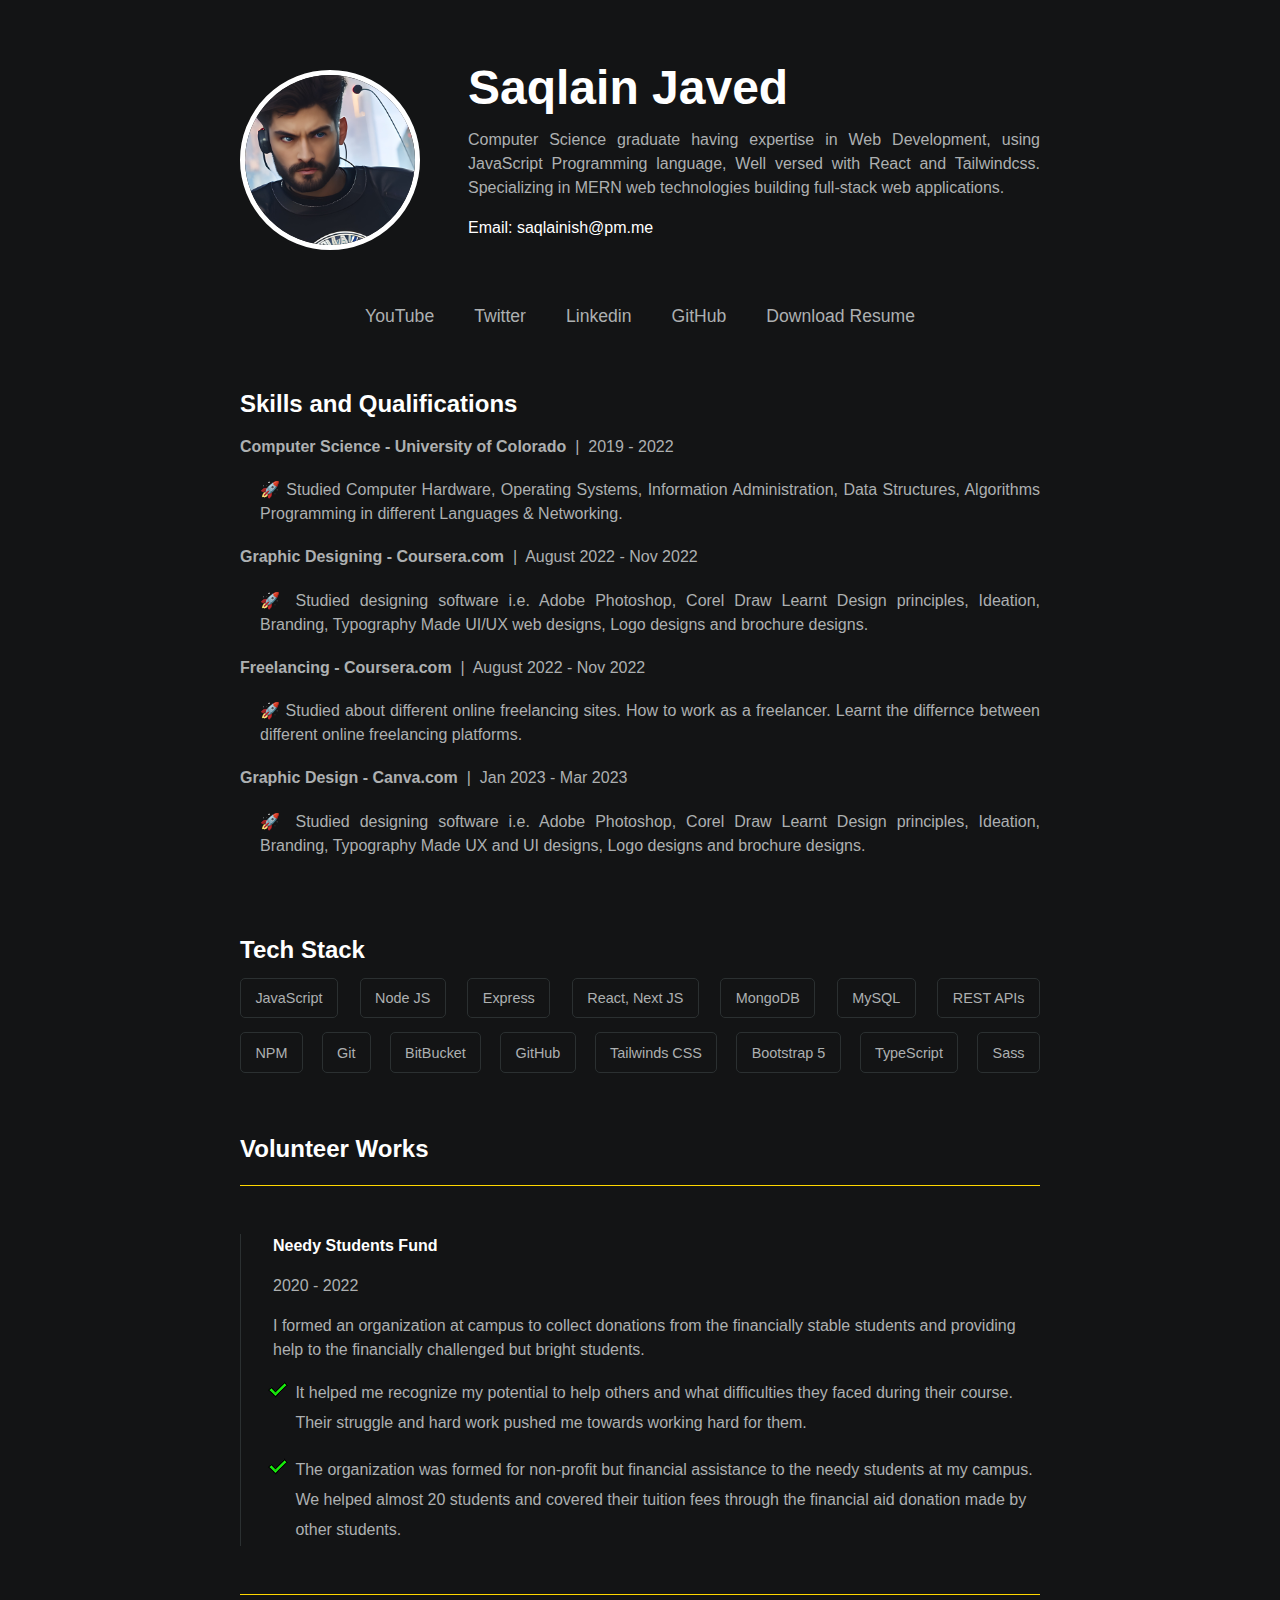
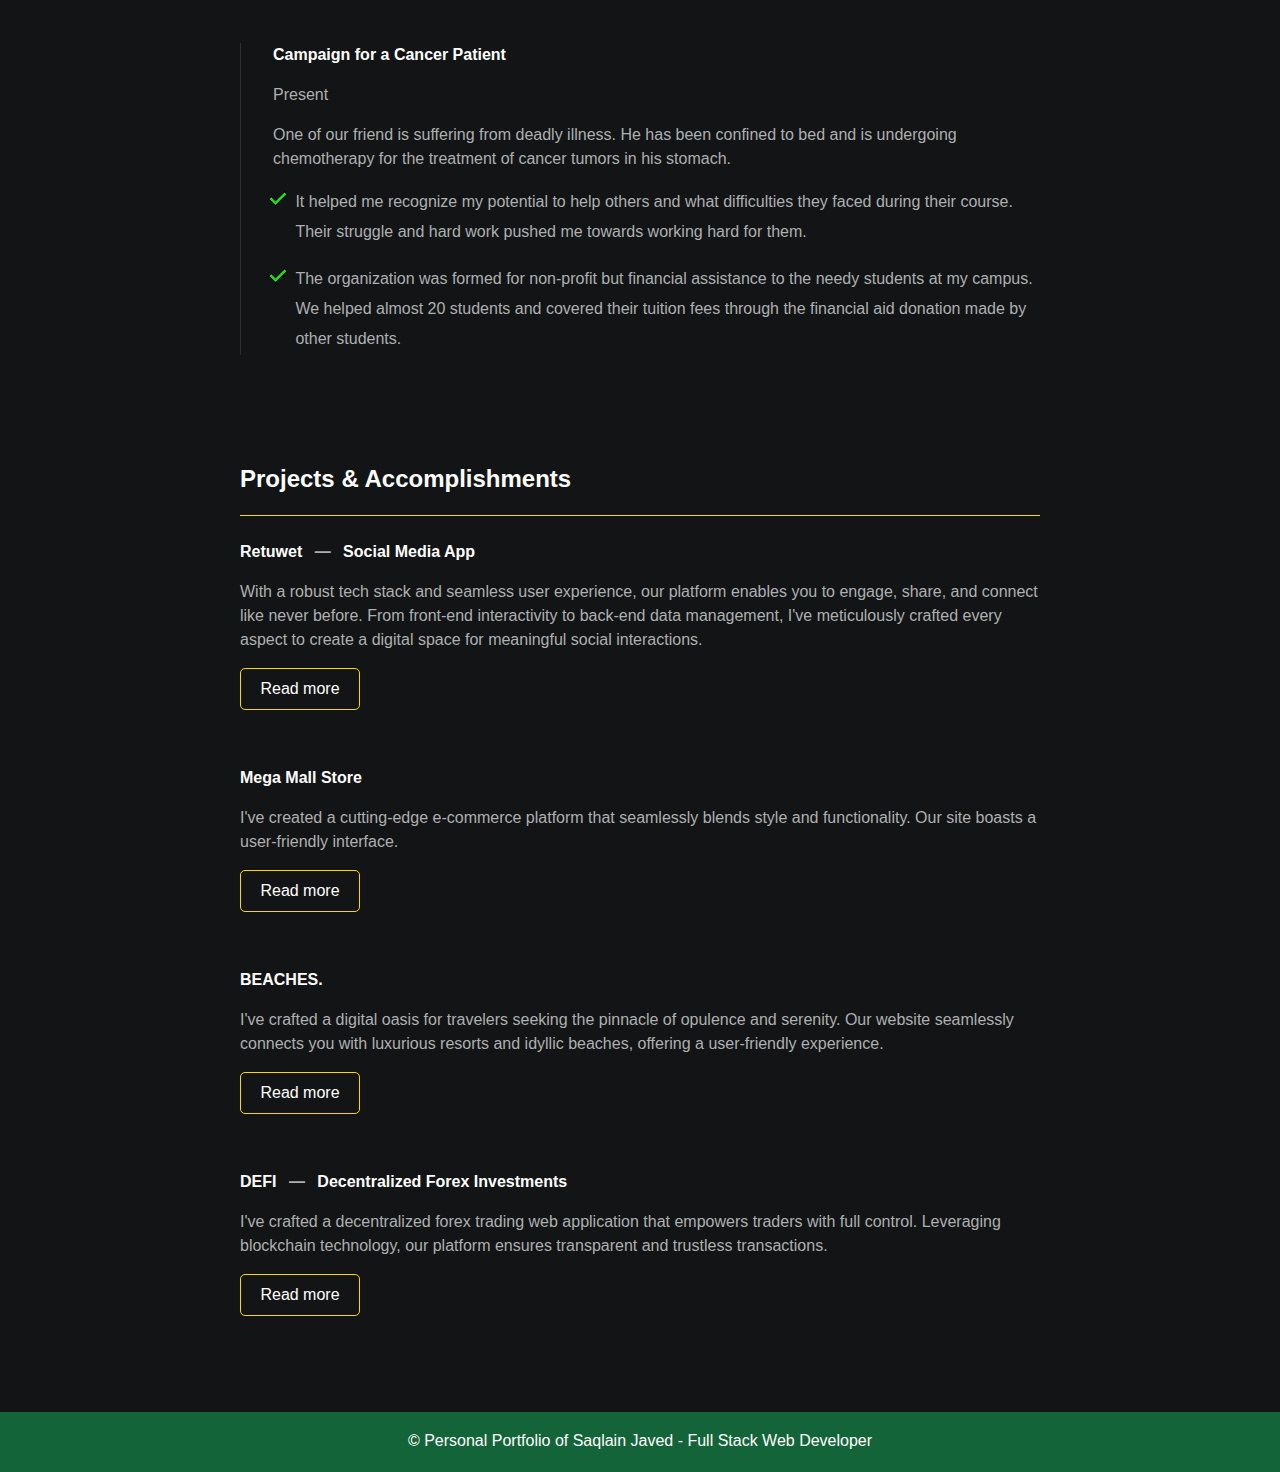
<file: index.html>
<!DOCTYPE html>
<html lang="en">
  <head>
    <meta charset="UTF-8" />
    <meta name="viewport" content="width=device-width, initial-scale=1.0" />
    <title>Saqlain Javed | Digital Resume</title>
    <link rel="stylesheet" href="./css/main.css" />
    <link rel="icon" type="image/x-icon" href="./images/favicon.png" />
  </head>
  <body>
    <div id="container--main">
      <section id="wrapper--hero" class="section--page">
        <img
          id="profile-pic"
          src="./images/profile_pic.jpg"
          alt="profile picture"
        />
        <div>
          <h1 id="user-name">Saqlain Javed</h1>
          <p id="bio">
            Computer Science graduate having expertise in Web Development, using
            JavaScript Programming language, Well versed with React and
            Tailwindcss. Specializing in MERN web technologies building
            full-stack web applications.
          </p>
          <p id="email">Email: saqlainish@pm.me</p>
        </div>
      </section>

      <section id="section--page">
        <div id="socials--list">
          <a href="#" target="_blank">YouTube</a>
          <a href="#" target="_blank">Twitter</a>
          <a href="#" target="_blank">Linkedin</a>
          <a href="#" target="_blank">GitHub</a>
          <a href="#" target="_blank">Download Resume</a>
        </div>
      </section>

      <section class="section--page">
        <h2>Skills and Qualifications</h2>
        <ul id="qualifications--list">
          <li>
            <strong>Computer Science - University of Colorado</strong>
            <span>&nbsp;|&nbsp; 2019 - 2022</span>
          </li>
          <p class="margin">
            🚀 Studied Computer Hardware, Operating Systems, Information
            Administration, Data Structures, Algorithms Programming in different
            Languages & Networking.
          </p>
          <li>
            <strong>Graphic Designing - Coursera.com</strong>
            <span>&nbsp;|&nbsp; August 2022 - Nov 2022 </span>
          </li>
          <p class="margin">
            🚀 Studied designing software i.e. Adobe Photoshop, Corel Draw
            Learnt Design principles, Ideation, Branding, Typography Made UI/UX
            web designs, Logo designs and brochure designs.
          </p>
          <li>
            <strong>Freelancing - Coursera.com</strong>
            <span>&nbsp;|&nbsp; August 2022 - Nov 2022 </span>
          </li>
          <p class="margin">
            🚀 Studied about different online freelancing sites. How to work as
            a freelancer. Learnt the differnce between different online
            freelancing platforms.
          </p>
          <li>
            <strong>Graphic Design - Canva.com</strong>
            <span>&nbsp;|&nbsp; Jan 2023 - Mar 2023 </span>
          </li>
          <p class="margin">
            🚀 Studied designing software i.e. Adobe Photoshop, Corel Draw
            Learnt Design principles, Ideation, Branding, Typography Made UX and
            UI designs, Logo designs and brochure designs.
          </p>
        </ul>
      </section>

      <section class="section--page">
        <h2>Tech Stack</h2>
        <div id="wrapper--techstack__items">
          <div class="card--techstack"><span>JavaScript</span></div>
          <div class="card--techstack"><span>Node JS</span></div>

          <div class="card--techstack"><span>Express</span></div>
          <div class="card--techstack"><span>React, Next JS</span></div>
          <div class="card--techstack"><span>MongoDB</span></div>

          <div class="card--techstack"><span>MySQL</span></div>
          <div class="card--techstack"><span>REST APIs</span></div>
          <div class="card--techstack"><span>NPM</span></div>

          <div class="card--techstack"><span>Git</span></div>
          <div class="card--techstack"><span>BitBucket</span></div>
          <div class="card--techstack"><span>GitHub</span></div>

          <div class="card--techstack"><span>Tailwinds CSS</span></div>

          <div class="card--techstack"><span>Bootstrap 5</span></div>
          <div class="card--techstack"><span>TypeScript</span></div>

          <div class="card--techstack"><span>Sass</span></div>
        </div>
      </section>

      <section id="work-history-wrapper" class="section--page">
        <h2>Volunteer Works</h2>
        <div class="line-break"></div>

        <div class="card--work-history">
          <strong>Needy Students Fund</strong>
          <p>2020 - 2022</p>
          <p>
            I formed an organization at campus to collect donations from the
            financially stable students and providing help to the financially
            challenged but bright students.
          </p>

          <ul id="tick--mark">
            <li>
              It helped me recognize my potential to help others and what
              difficulties they faced during their course. Their struggle and
              hard work pushed me towards working hard for them.
            </li>
            <li>
              The organization was formed for non-profit but financial
              assistance to the needy students at my campus. We helped almost 20
              students and covered their tuition fees through the financial aid
              donation made by other students.
            </li>
          </ul>
        </div>
        <div class="line-break"></div>
        <div class="card--work-history">
          <strong>Campaign for a Cancer Patient</strong>
          <p>Present</p>
          <p>
            One of our friend is suffering from deadly illness. He has been
            confined to bed and is undergoing chemotherapy for the treatment of
            cancer tumors in his stomach.
          </p>

          <ul id="tick--mark">
            <li>
              It helped me recognize my potential to help others and what
              difficulties they faced during their course. Their struggle and
              hard work pushed me towards working hard for them.
            </li>
            <li>
              The organization was formed for non-profit but financial
              assistance to the needy students at my campus. We helped almost 20
              students and covered their tuition fees through the financial aid
              donation made by other students.
            </li>
          </ul>
        </div>
      </section>

      <section class="section--page">
        <h2>Projects & Accomplishments</h2>
        <div class="line-break"></div>

        <div class="card--project">
          <h4>
            Retuwet <span class="hyphen-space">&#8212;</span> Social Media App
          </h4>
          <p>
            With a robust tech stack and seamless user experience, our platform
            enables you to engage, share, and connect like never before. From
            front-end interactivity to back-end data management, I've
            meticulously crafted every aspect to create a digital space for
            meaningful social interactions.
            <a href="./retuwet.html">Read more</a>
          </p>
        </div>
        <div class="card--project">
          <h4>Mega Mall Store</h4>

          <p>
            I've created a cutting-edge e-commerce platform that seamlessly
            blends style and functionality. Our site boasts a user-friendly
            interface.
            <a href="./mega_mall.html">Read more</a>
          </p>
        </div>
        <div class="card--project">
          <h4>BEACHES.</h4>

          <p>
            I've crafted a digital oasis for travelers seeking the pinnacle of
            opulence and serenity. Our website seamlessly connects you with
            luxurious resorts and idyllic beaches, offering a user-friendly
            experience.
            <a href="./beaches.html">Read more</a>
          </p>
        </div>
        <div class="card--project">
          <h4>
            DEFI <span class="hyphen-space">&#8212;</span> Decentralized Forex
            Investments
          </h4>

          <p>
            I've crafted a decentralized forex trading web application that
            empowers traders with full control. Leveraging blockchain
            technology, our platform ensures transparent and trustless
            transactions.
            <a href="./defi.html">Read more</a>
          </p>
        </div>
      </section>
    </div>
    <footer>
      <p>
        &copy; Personal Portfolio of Saqlain Javed - Full Stack Web Developer
      </p>
    </footer>

    <script>
      const style = {
        color: "black",
        backgroundColor: "red",
      };
      const card = document.querySelectorAll(".card--techstack");
      const cardSpan = document.querySelectorAll(".card--techstack span");
      card.forEach((cardHover) => {
        cardHover.addEventListener("mouseenter", function () {
          cardHover.children[0].style.color = "black";
        });
        cardHover.addEventListener("mouseleave", function () {
          cardHover.children[0].style.color = "#adb0b1";
        });
      });
    </script>
  </body>
</html>
</file>
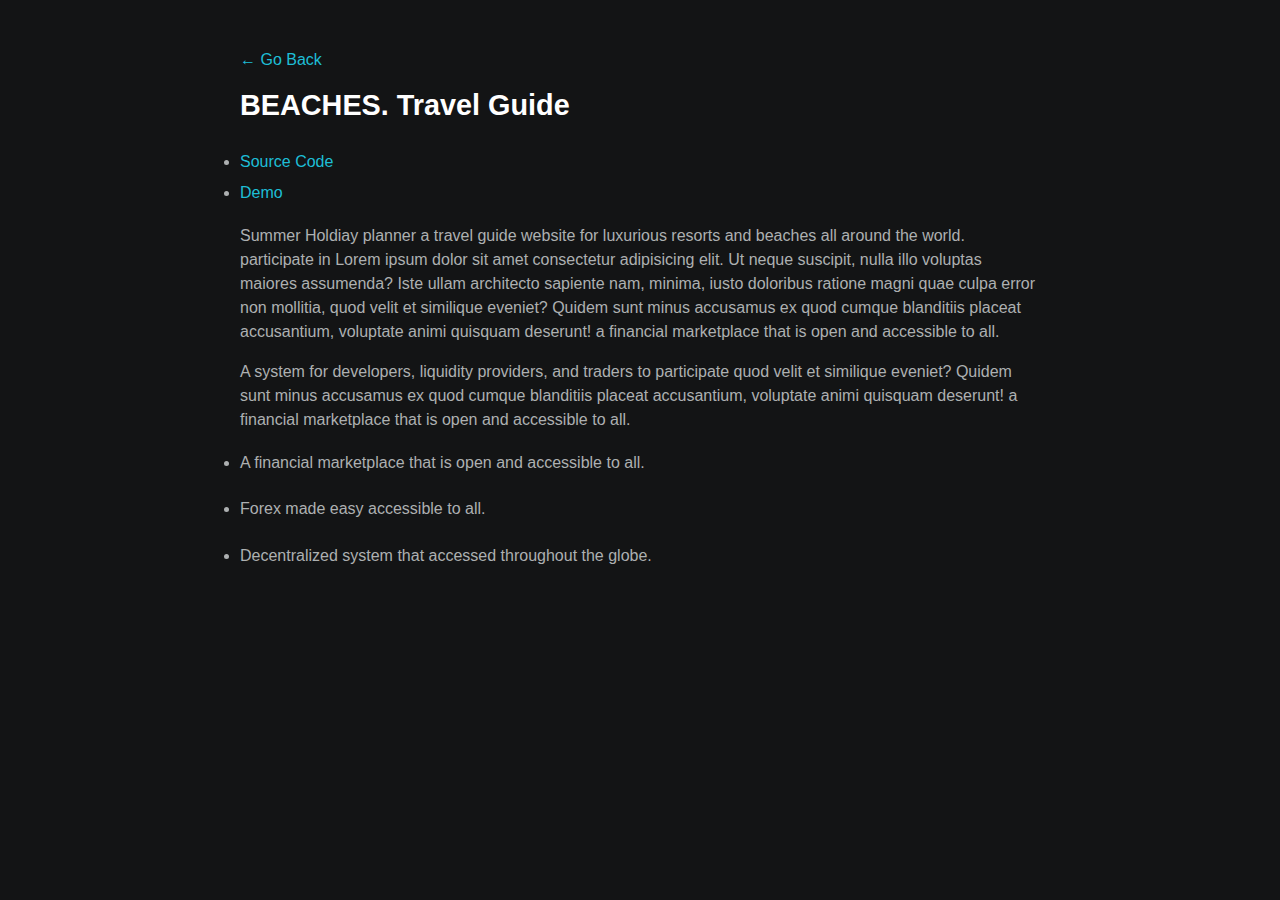
<file: beaches.html>
<!DOCTYPE html>
<html lang="en">
  <head>
    <meta charset="UTF-8" />
    <meta name="viewport" content="width=device-width, initial-scale=1.0" />
    <title>BEACHES. - Saqlain Javed's Project</title>
    <link rel="stylesheet" href="./css/main.css" />
    <link rel="icon" type="image/x-icon" href="./images/favicon.png" />
  </head>
  <body>
    <div id="container--main">
      <p>
        <a class="project-go-back" href="index.html">&#x2190; Go Back</a>
      </p>

      <h1 class="project-title">BEACHES. Travel Guide</h1>

      <ul class="project-ul">
        <li><a href="./404.html">Source Code</a></li>
        <li><a href="./404.html">Demo</a></li>
      </ul>

      <p>
        Summer Holdiay planner a travel guide website for luxurious resorts and
        beaches all around the world. participate in Lorem ipsum dolor sit amet
        consectetur adipisicing elit. Ut neque suscipit, nulla illo voluptas
        maiores assumenda? Iste ullam architecto sapiente nam, minima, iusto
        doloribus ratione magni quae culpa error non mollitia, quod velit et
        similique eveniet? Quidem sunt minus accusamus ex quod cumque blanditiis
        placeat accusantium, voluptate animi quisquam deserunt! a financial
        marketplace that is open and accessible to all.
      </p>

      <p>
        A system for developers, liquidity providers, and traders to participate
        quod velit et similique eveniet? Quidem sunt minus accusamus ex quod
        cumque blanditiis placeat accusantium, voluptate animi quisquam
        deserunt! a financial marketplace that is open and accessible to all.
      </p>

      <ul>
        <li>A financial marketplace that is open and accessible to all.</li>
        <li>Forex made easy accessible to all.</li>
        <li>Decentralized system that accessed throughout the globe.</li>
      </ul>
    </div>
  </body>
</html>
</file>
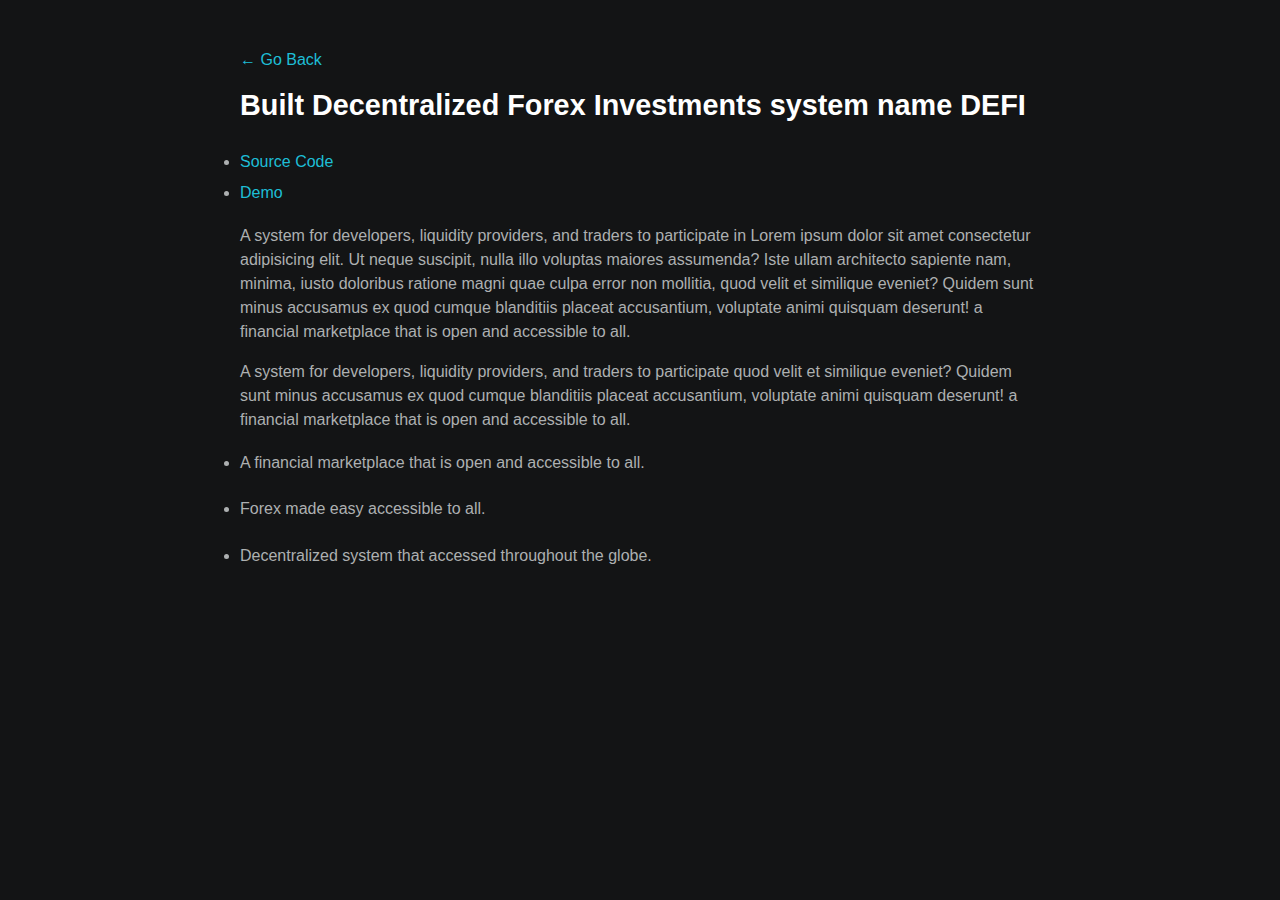
<file: defi.html>
<!DOCTYPE html>
<html lang="en">
  <head>
    <meta charset="UTF-8" />
    <meta name="viewport" content="width=device-width, initial-scale=1.0" />
    <title>DEFI - Saqlain Javed's Project</title>
    <link rel="stylesheet" href="./css/main.css" />
    <link rel="icon" type="image/x-icon" href="./images/favicon.png" />
  </head>
  <body>
    <div id="container--main">
      <p>
        <a class="project-go-back" href="index.html">&#x2190; Go Back</a>
      </p>

      <h1 class="project-title">
        Built Decentralized Forex Investments system name DEFI
      </h1>

      <ul class="project-ul">
        <li><a href="./404.html">Source Code</a></li>
        <li><a href="./404.html">Demo</a></li>
      </ul>

      <p>
        A system for developers, liquidity providers, and traders to participate
        in Lorem ipsum dolor sit amet consectetur adipisicing elit. Ut neque
        suscipit, nulla illo voluptas maiores assumenda? Iste ullam architecto
        sapiente nam, minima, iusto doloribus ratione magni quae culpa error non
        mollitia, quod velit et similique eveniet? Quidem sunt minus accusamus
        ex quod cumque blanditiis placeat accusantium, voluptate animi quisquam
        deserunt! a financial marketplace that is open and accessible to all.
      </p>

      <p>
        A system for developers, liquidity providers, and traders to participate
        quod velit et similique eveniet? Quidem sunt minus accusamus ex quod
        cumque blanditiis placeat accusantium, voluptate animi quisquam
        deserunt! a financial marketplace that is open and accessible to all.
      </p>

      <ul>
        <li>A financial marketplace that is open and accessible to all.</li>
        <li>Forex made easy accessible to all.</li>
        <li>Decentralized system that accessed throughout the globe.</li>
      </ul>
    </div>
  </body>
</html>
</file>
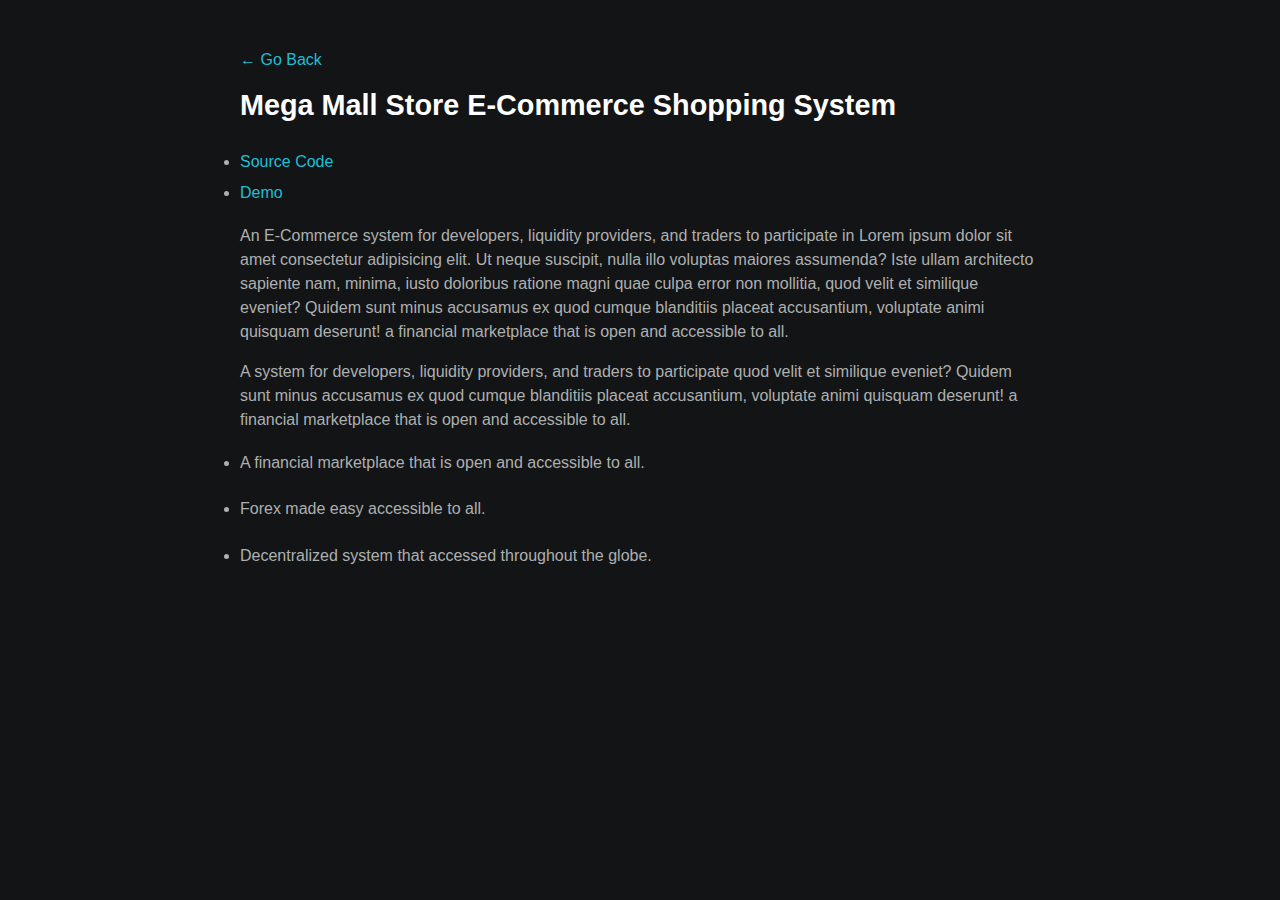
<file: mega_mall.html>
<!DOCTYPE html>
<html lang="en">
  <head>
    <meta charset="UTF-8" />
    <meta name="viewport" content="width=device-width, initial-scale=1.0" />
    <title>Mega Mall - Saqlain Javed's Project</title>
    <link rel="stylesheet" href="./css/main.css" />
    <link rel="icon" type="image/x-icon" href="./images/favicon.png" />
  </head>
  <body>
    <div id="container--main">
      <p>
        <a class="project-go-back" href="index.html">&#x2190; Go Back</a>
      </p>

      <h1 class="project-title">Mega Mall Store E-Commerce Shopping System</h1>

      <ul class="project-ul">
        <li><a href="./404.html">Source Code</a></li>
        <li><a href="./404.html">Demo</a></li>
      </ul>

      <p>
        An E-Commerce system for developers, liquidity providers, and traders to
        participate in Lorem ipsum dolor sit amet consectetur adipisicing elit.
        Ut neque suscipit, nulla illo voluptas maiores assumenda? Iste ullam
        architecto sapiente nam, minima, iusto doloribus ratione magni quae
        culpa error non mollitia, quod velit et similique eveniet? Quidem sunt
        minus accusamus ex quod cumque blanditiis placeat accusantium, voluptate
        animi quisquam deserunt! a financial marketplace that is open and
        accessible to all.
      </p>

      <p>
        A system for developers, liquidity providers, and traders to participate
        quod velit et similique eveniet? Quidem sunt minus accusamus ex quod
        cumque blanditiis placeat accusantium, voluptate animi quisquam
        deserunt! a financial marketplace that is open and accessible to all.
      </p>

      <ul>
        <li>A financial marketplace that is open and accessible to all.</li>
        <li>Forex made easy accessible to all.</li>
        <li>Decentralized system that accessed throughout the globe.</li>
      </ul>
    </div>
  </body>
</html>
</file>
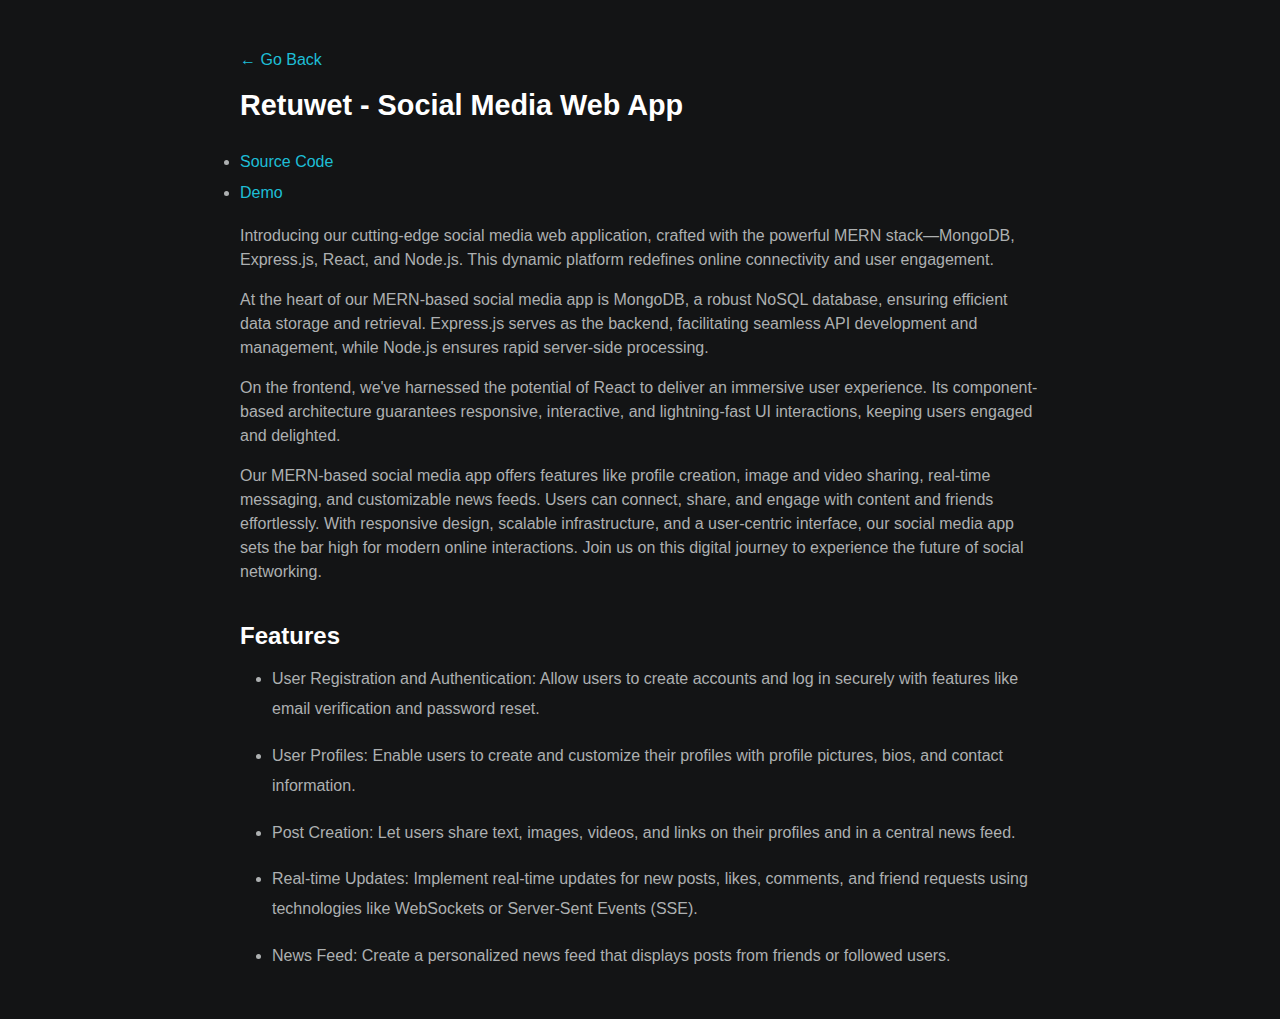
<file: retuwet.html>
<!DOCTYPE html>
<html lang="en">
  <head>
    <meta charset="UTF-8" />
    <meta name="viewport" content="width=device-width, initial-scale=1.0" />
    <title>Retuwet - Saqlain Javed's Project</title>
    <link rel="icon" type="image/x-icon" href="./images/favicon.png" />
    <link rel="stylesheet" href="./css/main.css" />
  </head>
  <body>
    <div id="container--main">
      <p>
        <a class="project-go-back" href="index.html">&#x2190; Go Back</a>
      </p>

      <h1 class="project-title">Retuwet - Social Media Web App</h1>

      <ul class="project-ul">
        <li><a href="./404.html">Source Code</a></li>
        <li><a href="./404.html">Demo</a></li>
      </ul>

      <p>
        Introducing our cutting-edge social media web application, crafted with
        the powerful MERN stack—MongoDB, Express.js, React, and Node.js. This
        dynamic platform redefines online connectivity and user engagement.
      </p>

      <p>
        At the heart of our MERN-based social media app is MongoDB, a robust
        NoSQL database, ensuring efficient data storage and retrieval.
        Express.js serves as the backend, facilitating seamless API development
        and management, while Node.js ensures rapid server-side processing.
      </p>

      <p>
        On the frontend, we've harnessed the potential of React to deliver an
        immersive user experience. Its component-based architecture guarantees
        responsive, interactive, and lightning-fast UI interactions, keeping
        users engaged and delighted.
      </p>

      <p>
        Our MERN-based social media app offers features like profile creation,
        image and video sharing, real-time messaging, and customizable news
        feeds. Users can connect, share, and engage with content and friends
        effortlessly. With responsive design, scalable infrastructure, and a
        user-centric interface, our social media app sets the bar high for
        modern online interactions. Join us on this digital journey to
        experience the future of social networking.
      </p>

      <ul class="project-features">
        <h2>Features</h2>
        <li>
          User Registration and Authentication: Allow users to create accounts
          and log in securely with features like email verification and password
          reset.
        </li>
        <li>
          User Profiles: Enable users to create and customize their profiles
          with profile pictures, bios, and contact information.
        </li>
        <li>
          Post Creation: Let users share text, images, videos, and links on
          their profiles and in a central news feed.
        </li>
        <li>
          Real-time Updates: Implement real-time updates for new posts, likes,
          comments, and friend requests using technologies like WebSockets or
          Server-Sent Events (SSE).
        </li>
        <li>
          News Feed: Create a personalized news feed that displays posts from
          friends or followed users.
        </li>
      </ul>
    </div>
  </body>
</html>
</file>
<file: css/main.css>
:root {
  --mainTextColor-light: #000;
  --secondaryTextColor-light: (51 51 51);
  --mainLinkColor-light: #0da2b8;
  --mainBorderColor-light: rgb(218, 218, 218);
  --mainBgColor-light: rgb(249, 250, 251);

  --mainTextColor-dark: #fff;
  --secondaryTextColor-dark: #adb0b1;
  --mainLinkColor-dark: rgb(30, 190, 214);
  --mainBorderColor-dark: #2b3031;
  --secondaryBorderColor-dark: gold;
  --mainBgColor-dark: #131415;

  --mainTextColor: var(--mainTextColor-dark);
  --secondaryTextColor: var(--secondaryTextColor-dark);
  --mainLinkColor: var(--mainLinkColor-dark);
  --mainBorderColor: var(--mainBorderColor-dark);
  --secondaryBorderColor: var(--secondaryBorderColor-dark);
  --mainBgColor: var(--mainBgColor-dark);
}

* {
  padding: 0;
  margin: 0;
  box-sizing: border-box;
}

body {
  background-color: var(--mainBgColor);
  font-family: sans-serif;
  line-height: 1.5em;
  color: var(--mainTextColor);

  /* overflow: hidden; */
}

p,
span,
li {
  color: var(--secondaryTextColor);
  font-size: 1em;
  margin: 1rem 0;
}

a {
  text-decoration: none;
  color: var(--mainLinkColor);
  font-weight: 500;
}

li {
  line-height: 1.9em;
}

.hyphen-space {
  margin: 0 0.5rem;
}

#container--main {
  max-width: 800px;
  margin: 0 auto;
  padding: 2rem 0;
}

.section--page {
  padding: 2rem 0;
}

#wrapper--hero {
  display: flex;
  align-items: center;
  gap: 3rem;
}

#user-name {
  font-family: "Franklin Gothic Medium", "Arial Narrow", Arial, sans-serif;
  font-size: 3em;
  line-height: 1em;
}

#bio {
  font-weight: 300;
  text-align: justify;
}

#profile-pic {
  border-radius: 50%;
  width: 180px;
  height: 180px;
  object-fit: cover;
  border: 5px solid;
}

#email {
  color: var(--mainTextColor);
}

#socials--list {
  display: flex;
  justify-content: center;
  column-gap: 2.5rem;
  flex-wrap: wrap;
  margin-top: 1rem;
  margin-bottom: 2rem;
}

#socials--list a {
  font-size: 1.1rem;
  color: var(--secondaryTextColor);
  transition: 0.5s;
}

#socials--list a:hover {
  color: var(--mainLinkColor);
}

#qualifications--list {
  list-style: none;
}

.margin {
  margin-left: 20px;
  margin-top: 5px;
  text-align: justify;
}

#wrapper--techstack__items {
  display: flex;
  justify-content: space-between;
  flex-wrap: wrap;
  gap: 1em;
  font-size: 0.9em;
  margin-top: 1rem;
}
.card--techstack {
  border: 1px solid var(--mainBorderColor);
  padding: 0.5em 1em;
  border-radius: 5px;
  transition: background 0.5s ease-in-out;
}

.card--techstack:hover {
  background-color: #f4f4f4;
  cursor: pointer;
}
.card--techstack.span-color {
  color: black;
}
.card--work-history {
  border-left: 1px solid var(--mainBorderColor);
  margin-top: 3em;
  margin-bottom: 3em;
  padding-left: 2em;
}

#tick--mark {
  list-style-image: url("../images/tick.png");
}

#tick--mark li {
  margin-left: 1.4rem;
}

.line-break {
  background-color: var(--secondaryBorderColor);
  height: 1px;
  margin-top: 1.5rem;
}

.card--project {
  padding-top: 1em;
  padding-bottom: 1em;
}

.card--project h4 {
  margin: 0.5rem 0 1rem 0;
  color: var(--mainTextColor);
}

.card--project a {
  display: block;
  width: 120px;
  border: 1px solid var(--secondaryBorderColor);
  border-radius: 5px;
  text-align: center;
  padding: 0.5rem;
  margin-top: 1rem;
  color: var(--mainTextColor);
  transition: all 0.3s;
}

.card--project a:hover,
.card--project a:focus {
  color: var(--mainLinkColor);
}

footer {
  width: 100%;
  height: 60px;
  text-align: center;
  padding: 0.1rem 0;
  background: rgba(21, 221, 111, 0.4);
}

footer p {
  color: #fff;
  opacity: 1;
}

.project-go-back {
  margin: 1rem 0;
}

.project-title {
  line-height: 2.2rem;
  font-size: 1.8rem;
}

.project-ul {
  margin-top: 1.5rem;
}

.project-ul li {
  margin: 0;
}

.project-ul a:hover {
  text-decoration: underline;
}

ul.project-features {
  margin-top: 2.5rem;
}

ul.project-features li {
  margin-left: 2rem;
}

.img-container {
  width: 100%;
}

.img-container img {
  width: 100%;
  border-radius: 20px;
}

@media (max-width: 600px) {
  body {
    padding: 20px;
  }
  #wrapper--hero {
    flex-direction: column;
    gap: 1em;
  }
  #user-name {
    text-align: center;
  }
  #bio {
    text-align: center;
  }
  #email {
    margin-left: 0.7em;
    text-align: center;
  }
  #profile-pic {
    width: 200px;
    height: 180;
  }
  .section--page {
    padding-top: 1em;
  }
  #socials--list a {
    padding-bottom: 10px;
  }
  .card--work-history {
    border-left: none;
    padding-left: 0;
  }
}

@media (max-width: 920px) {
  #container--main {
    padding-left: 2rem;
    padding-right: 2rem;
  }
}
</file>
